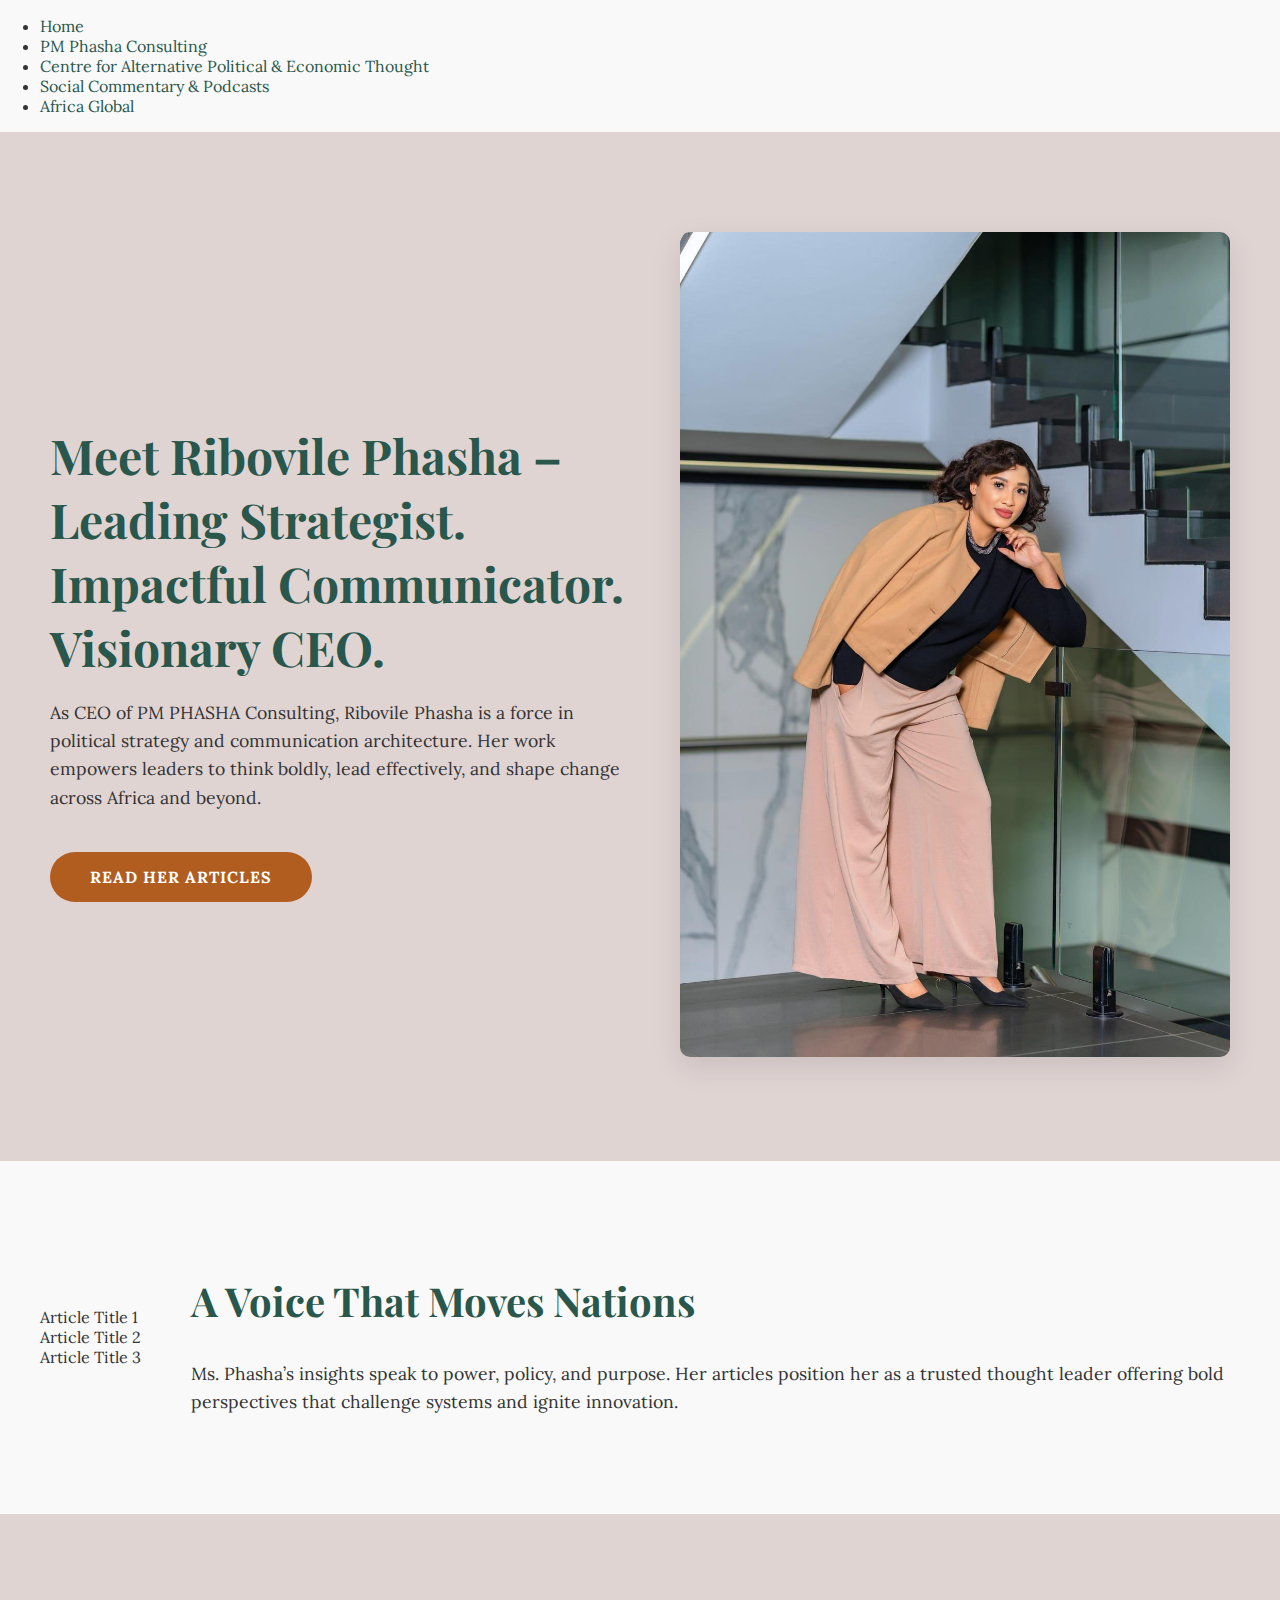
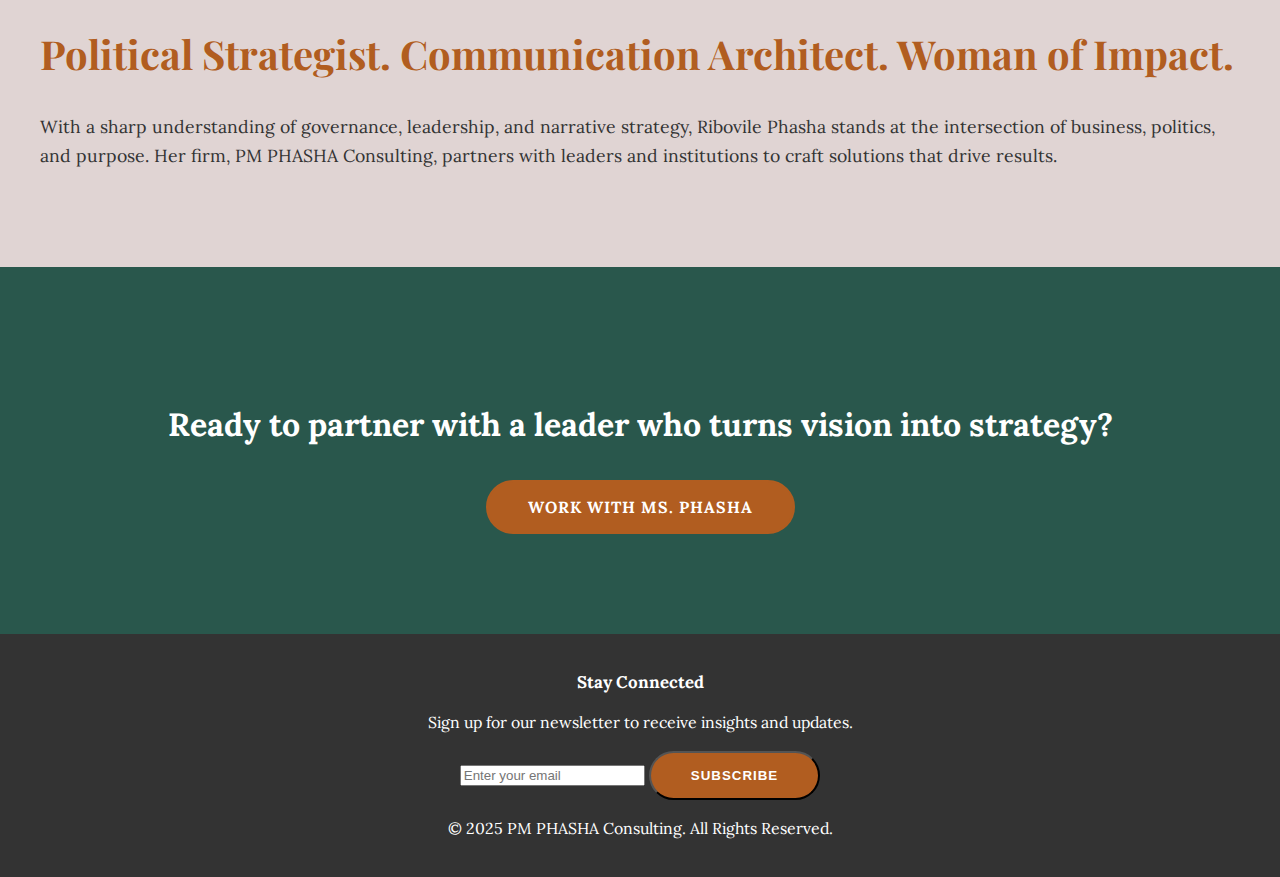
<file: index.html>
<!DOCTYPE html>
<html lang="en">
<head>
    <meta charset="UTF-8">
    <meta name="viewport" content="width=device-width, initial-scale=1.0">
    <title>Ribovile Phasha - Leading Strategist | Home</title>
    <meta name="description" content="Meet Ribovile Phasha, CEO of PM PHASHA Consulting. A leading strategist, impactful communicator, and visionary CEO.">
    <link rel="stylesheet" href="style.css">
    <link href="https://fonts.googleapis.com/css2?family=Playfair+Display:wght@400;700&family=Lora:wght@400;700&display=swap" rel="stylesheet">
</head>
<body>

    <header class="main-header">
        <nav class="main-nav">
            <ul class="nav-links">
                <li><a href="index.html">Home</a></li>
                <li><a href="pmpashaconsulting.html">PM Phasha Consulting</a></li>
                <li><a href="centre.html">Centre for Alternative Political & Economic Thought</a></li>
                <li><a href="social.html">Social Commentary & Podcasts</a></li>
                <li><a href="africaglobal.html">Africa Global</a></li>
            </ul>
        </nav>
    </header>

    <main>
        <section class="hero-section" id="hero-section">
            <div class="hero-content fade-in">
                <h1 class="hero-headline">Meet Ribovile Phasha – Leading Strategist. Impactful Communicator. Visionary CEO.</h1>
                <p class="hero-subheading">As CEO of PM PHASHA Consulting, Ribovile Phasha is a force in political strategy and communication architecture. Her work empowers leaders to think boldly, lead effectively, and shape change across Africa and beyond.</p>
                <a href="#articles-section" class="cta-button pulse">Read Her Articles</a>
            </div>
            <div class="hero-image-container fade-in">
                <img src="Web.jfif" alt="Ribovile Phasha posing by a staircase" class="hero-image">
            </div>
        </section>

        <section class="thought-leader-section" id="articles-section">
            <div class="thought-leader-content">
                <div class="text-block fade-in">
                    <h2>A Voice That Moves Nations</h2>
                    <p>Ms. Phasha’s insights speak to power, policy, and purpose. Her articles position her as a trusted thought leader offering bold perspectives that challenge systems and ignite innovation.</p>
                </div>
                <div class="articles-carousel fade-in">
                    <div class="article-placeholder">Article Title 1</div>
                    <div class="article-placeholder">Article Title 2</div>
                    <div class="article-placeholder">Article Title 3</div>
                </div>
            </div>
        </section>

        <section class="about-summary-section">
            <div class="about-summary-content">
                <div class="text-block fade-in">
                    <h2>Political Strategist. Communication Architect. Woman of Impact.</h2>
                    <p>With a sharp understanding of governance, leadership, and narrative strategy, Ribovile Phasha stands at the intersection of business, politics, and purpose. Her firm, PM PHASHA Consulting, partners with leaders and institutions to craft solutions that drive results.</p>
                </div>
            </div>
        </section>

        <section class="cta-banner">
            <div class="cta-banner-content fade-in">
                <p class="banner-text">Ready to partner with a leader who turns vision into strategy?</p>
                <a href="pmpashaconsulting.html#contact" class="cta-button secondary-cta pulse">Work With Ms. Phasha</a>
            </div>
        </section>
    </main>
    
    <footer class="main-footer">
        <div class="footer-content">
            <div class="newsletter-signup">
                <h3>Stay Connected</h3>
                <p>Sign up for our newsletter to receive insights and updates.</p>
                <form action="#" class="newsletter-form">
                    <input type="email" placeholder="Enter your email" required>
                    <button type="submit" class="cta-button">Subscribe</button>
                </form>
            </div>
            <p>&copy; 2025 PM PHASHA Consulting. All Rights Reserved.</p>
        </div>
    </footer>

    <script src="script.js"></script>
</body>

</html>
</file>
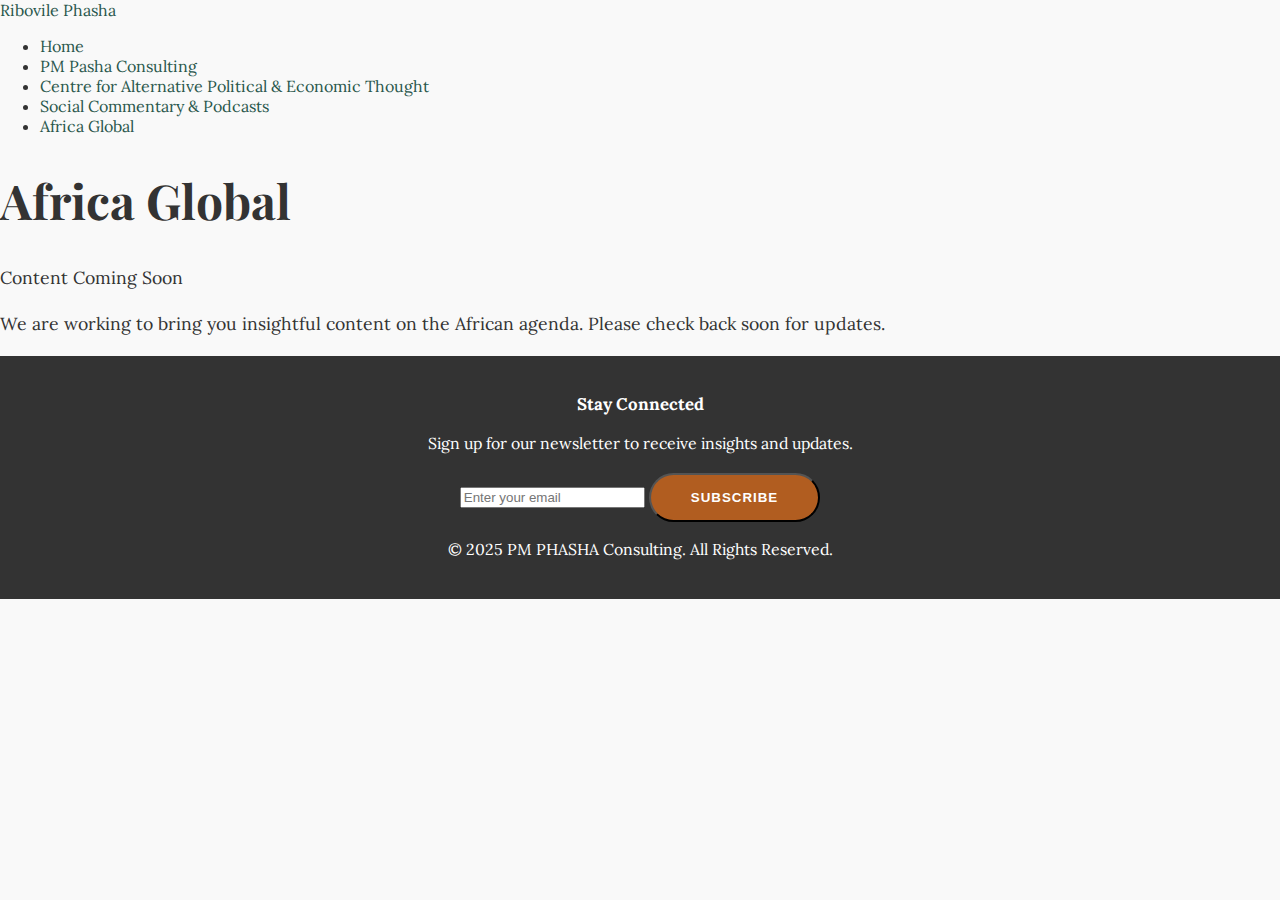
<file: africaglobal.html>
<!DOCTYPE html>
<html lang="en">
<head>
    <meta charset="UTF-8">
    <meta name="viewport" content="width=device-width, initial-scale=1.0">
    <title>Africa Global | Coming Soon</title>
    <meta name="description" content="Stay tuned for content on the Africa Global agenda. This page is currently under development.">
    <link rel="stylesheet" href="style.css">
    <link href="https://fonts.googleapis.com/css2?family=Playfair+Display:wght@400;700&family=Lora:wght@400;700&display=swap" rel="stylesheet">
</head>
<body>

    <header class="main-header">
        <nav class="main-nav">
            <a href="index.html" class="nav-logo">Ribovile Phasha</a>
            <ul class="nav-links">
                <li><a href="index.html">Home</a></li>
                <li><a href="pmpashaconsulting.html">PM Pasha Consulting</a></li>
                <li><a href="centre.html">Centre for Alternative Political & Economic Thought</a></li>
                <li><a href="social.html">Social Commentary & Podcasts</a></li>
                <li><a href="africaglobal.html">Africa Global</a></li>
            </ul>
        </nav>
    </header>

    <main>
        <section class="page-hero">
            <h1 class="page-title fade-in">Africa Global</h1>
            <p class="page-subtitle fade-in">Content Coming Soon</p>
        </section>

        <section class="coming-soon-section fade-in">
            <p>We are working to bring you insightful content on the African agenda. Please check back soon for updates.</p>
        </section>
    </main>
    
    <footer class="main-footer">
        <div class="footer-content">
            <div class="newsletter-signup">
                <h3>Stay Connected</h3>
                <p>Sign up for our newsletter to receive insights and updates.</p>
                <form action="#" class="newsletter-form">
                    <input type="email" placeholder="Enter your email" required>
                    <button type="submit" class="cta-button">Subscribe</button>
                </form>
            </div>
            <p>&copy; 2025 PM PHASHA Consulting. All Rights Reserved.</p>
        </div>
    </footer>

    <script src="script.js"></script>
</body>
</html>
</file>
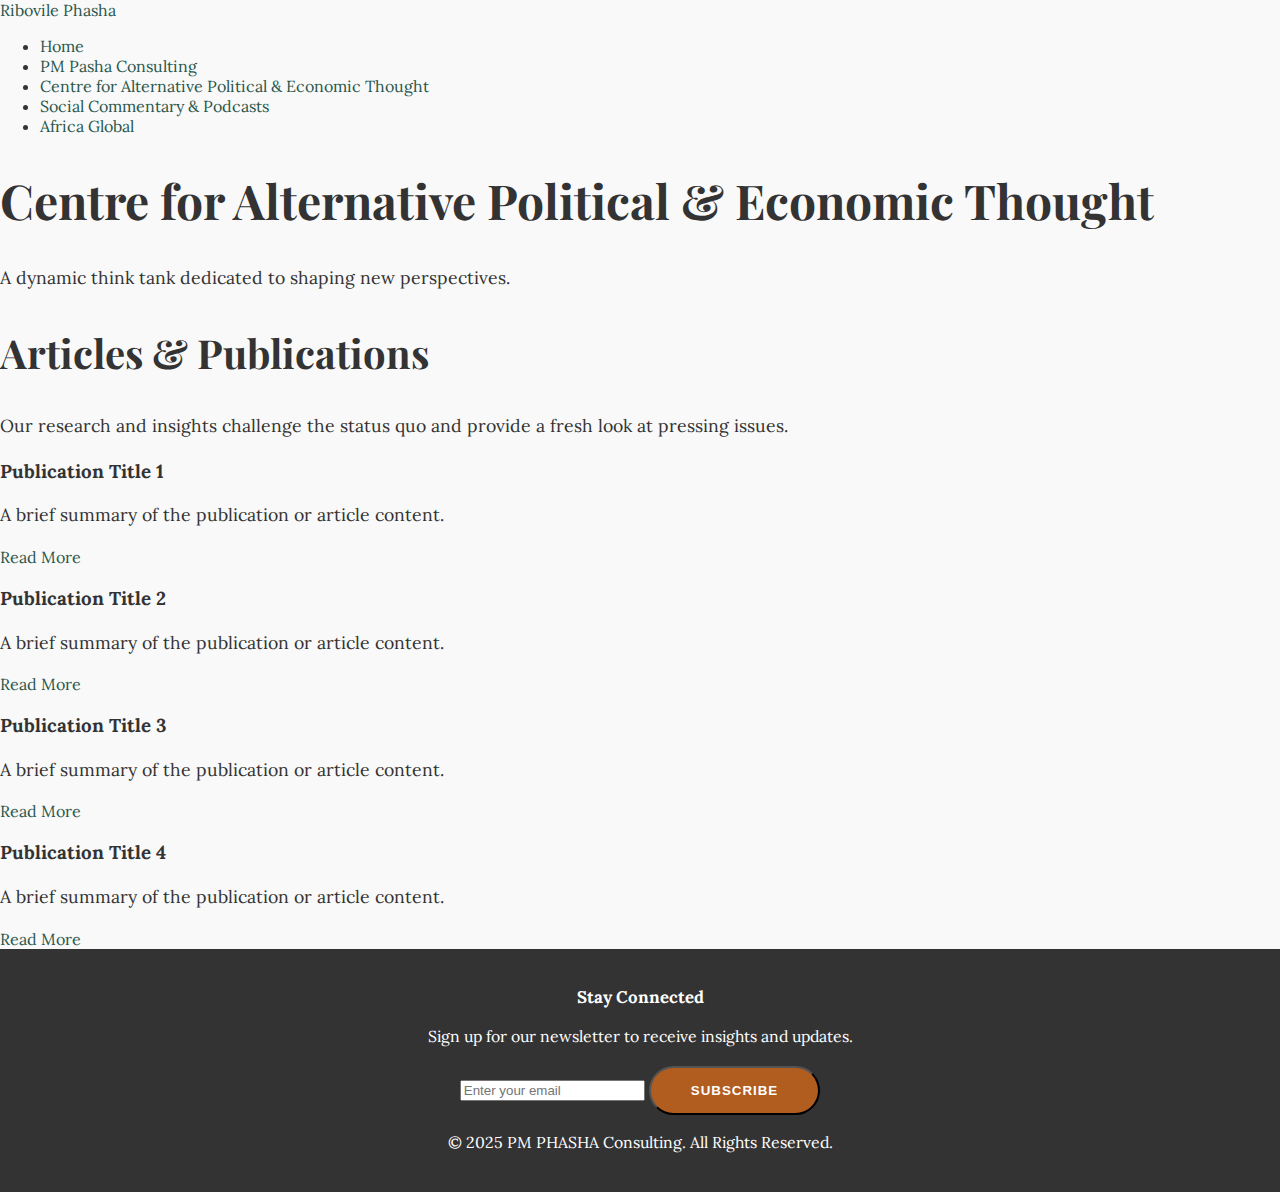
<file: centre.html>
<!DOCTYPE html>
<html lang="en">
<head>
    <meta charset="UTF-8">
    <meta name="viewport" content="width=device-width, initial-scale=1.0">
    <title>Centre for Alternative Political & Economic Thought</title>
    <meta name="description" content="A hub for thought leadership, articles, and publications from Ribovile Phasha's think tank.">
    <link rel="stylesheet" href="style.css">
    <link href="https://fonts.googleapis.com/css2?family=Playfair+Display:wght@400;700&family=Lora:wght@400;700&display=swap" rel="stylesheet">
</head>
<body>

    <header class="main-header">
        <nav class="main-nav">
            <a href="index.html" class="nav-logo">Ribovile Phasha</a>
            <ul class="nav-links">
                <li><a href="index.html">Home</a></li>
                <li><a href="pmpashaconsulting.html">PM Pasha Consulting</a></li>
                <li><a href="centre.html">Centre for Alternative Political & Economic Thought</a></li>
                <li><a href="social.html">Social Commentary & Podcasts</a></li>
                <li><a href="africaglobal.html">Africa Global</a></li>
            </ul>
        </nav>
    </header>

    <main>
        <section class="page-hero">
            <h1 class="page-title fade-in">Centre for Alternative Political & Economic Thought</h1>
            <p class="page-subtitle fade-in">A dynamic think tank dedicated to shaping new perspectives.</p>
        </section>

        <section class="content-section fade-in">
            <h2>Articles & Publications</h2>
            <p>Our research and insights challenge the status quo and provide a fresh look at pressing issues.</p>
            <div class="articles-grid">
                <div class="article-card">
                    <h3>Publication Title 1</h3>
                    <p>A brief summary of the publication or article content.</p>
                    <a href="#" class="read-link">Read More</a>
                </div>
                <div class="article-card">
                    <h3>Publication Title 2</h3>
                    <p>A brief summary of the publication or article content.</p>
                    <a href="#" class="read-link">Read More</a>
                </div>
                <div class="article-card">
                    <h3>Publication Title 3</h3>
                    <p>A brief summary of the publication or article content.</p>
                    <a href="#" class="read-link">Read More</a>
                </div>
                <div class="article-card">
                    <h3>Publication Title 4</h3>
                    <p>A brief summary of the publication or article content.</p>
                    <a href="#" class="read-link">Read More</a>
                </div>
            </div>
        </section>

    </main>
    
    <footer class="main-footer">
        <div class="footer-content">
            <div class="newsletter-signup">
                <h3>Stay Connected</h3>
                <p>Sign up for our newsletter to receive insights and updates.</p>
                <form action="#" class="newsletter-form">
                    <input type="email" placeholder="Enter your email" required>
                    <button type="submit" class="cta-button">Subscribe</button>
                </form>
            </div>
            <p>&copy; 2025 PM PHASHA Consulting. All Rights Reserved.</p>
        </div>
    </footer>

    <script src="script.js"></script>
</body>
</html>
</file>
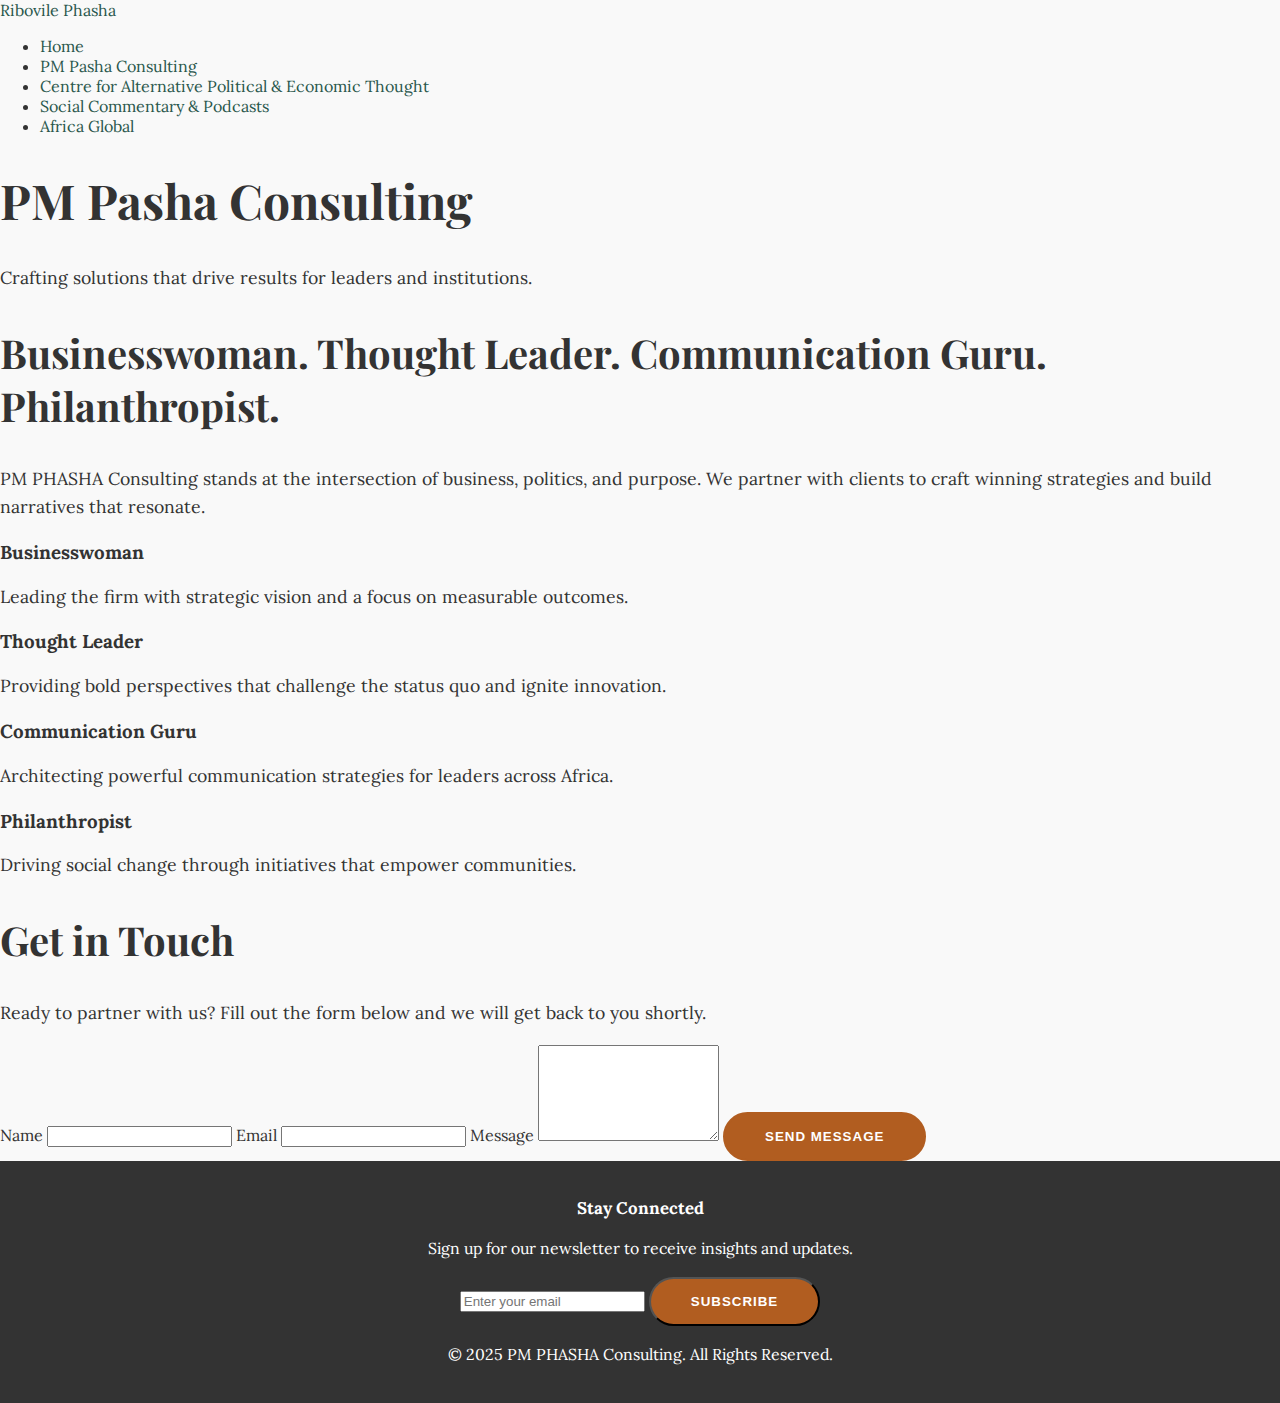
<file: pmpashaconsulting.html>
<!DOCTYPE html>
<html lang="en">
<head>
    <meta charset="UTF-8">
    <meta name="viewport" content="width=device-width, initial-scale=1.0">
    <title>PM Pasha Consulting | Business Strategy</title>
    <meta name="description" content="Discover the services of PM PHASHA Consulting, led by Ribovile Phasha. Specializing in business, political strategy, and communication architecture.">
    <link rel="stylesheet" href="style.css">
    <link href="https://fonts.googleapis.com/css2?family=Playfair+Display:wght@400;700&family=Lora:wght@400;700&display=swap" rel="stylesheet">
</head>
<body>

    <header class="main-header">
        <nav class="main-nav">
            <a href="index.html" class="nav-logo">Ribovile Phasha</a>
            <ul class="nav-links">
                <li><a href="index.html">Home</a></li>
                <li><a href="pmpashaconsulting.html">PM Pasha Consulting</a></li>
                <li><a href="centre.html">Centre for Alternative Political & Economic Thought</a></li>
                <li><a href="social.html">Social Commentary & Podcasts</a></li>
                <li><a href="africaglobal.html">Africa Global</a></li>
            </ul>
        </nav>
    </header>

    <main>
        <section class="page-hero">
            <h1 class="page-title fade-in">PM Pasha Consulting</h1>
            <p class="page-subtitle fade-in">Crafting solutions that drive results for leaders and institutions.</p>
        </section>

        <section class="content-section fade-in">
            <h2>Businesswoman. Thought Leader. Communication Guru. Philanthropist.</h2>
            <p>PM PHASHA Consulting stands at the intersection of business, politics, and purpose. We partner with clients to craft winning strategies and build narratives that resonate.</p>
            <div class="roles-grid">
                <div class="role-card">
                    <h3>Businesswoman</h3>
                    <p>Leading the firm with strategic vision and a focus on measurable outcomes.</p>
                </div>
                <div class="role-card">
                    <h3>Thought Leader</h3>
                    <p>Providing bold perspectives that challenge the status quo and ignite innovation.</p>
                </div>
                <div class="role-card">
                    <h3>Communication Guru</h3>
                    <p>Architecting powerful communication strategies for leaders across Africa.</p>
                </div>
                <div class="role-card">
                    <h3>Philanthropist</h3>
                    <p>Driving social change through initiatives that empower communities.</p>
                </div>
            </div>
        </section>

        <section id="contact" class="contact-section fade-in">
            <h2>Get in Touch</h2>
            <p>Ready to partner with us? Fill out the form below and we will get back to you shortly.</p>
            <form action="#" class="contact-form">
                <label for="name">Name</label>
                <input type="text" id="name" name="name" required>
                
                <label for="email">Email</label>
                <input type="email" id="email" name="email" required>
                
                <label for="message">Message</label>
                <textarea id="message" name="message" rows="6" required></textarea>
                
                <button type="submit" class="cta-button secondary-cta">Send Message</button>
            </form>
        </section>

    </main>
    
    <footer class="main-footer">
        <div class="footer-content">
            <div class="newsletter-signup">
                <h3>Stay Connected</h3>
                <p>Sign up for our newsletter to receive insights and updates.</p>
                <form action="#" class="newsletter-form">
                    <input type="email" placeholder="Enter your email" required>
                    <button type="submit" class="cta-button">Subscribe</button>
                </form>
            </div>
            <p>&copy; 2025 PM PHASHA Consulting. All Rights Reserved.</p>
        </div>
    </footer>

    <script src="script.js"></script>
</body>
</html>
</file>
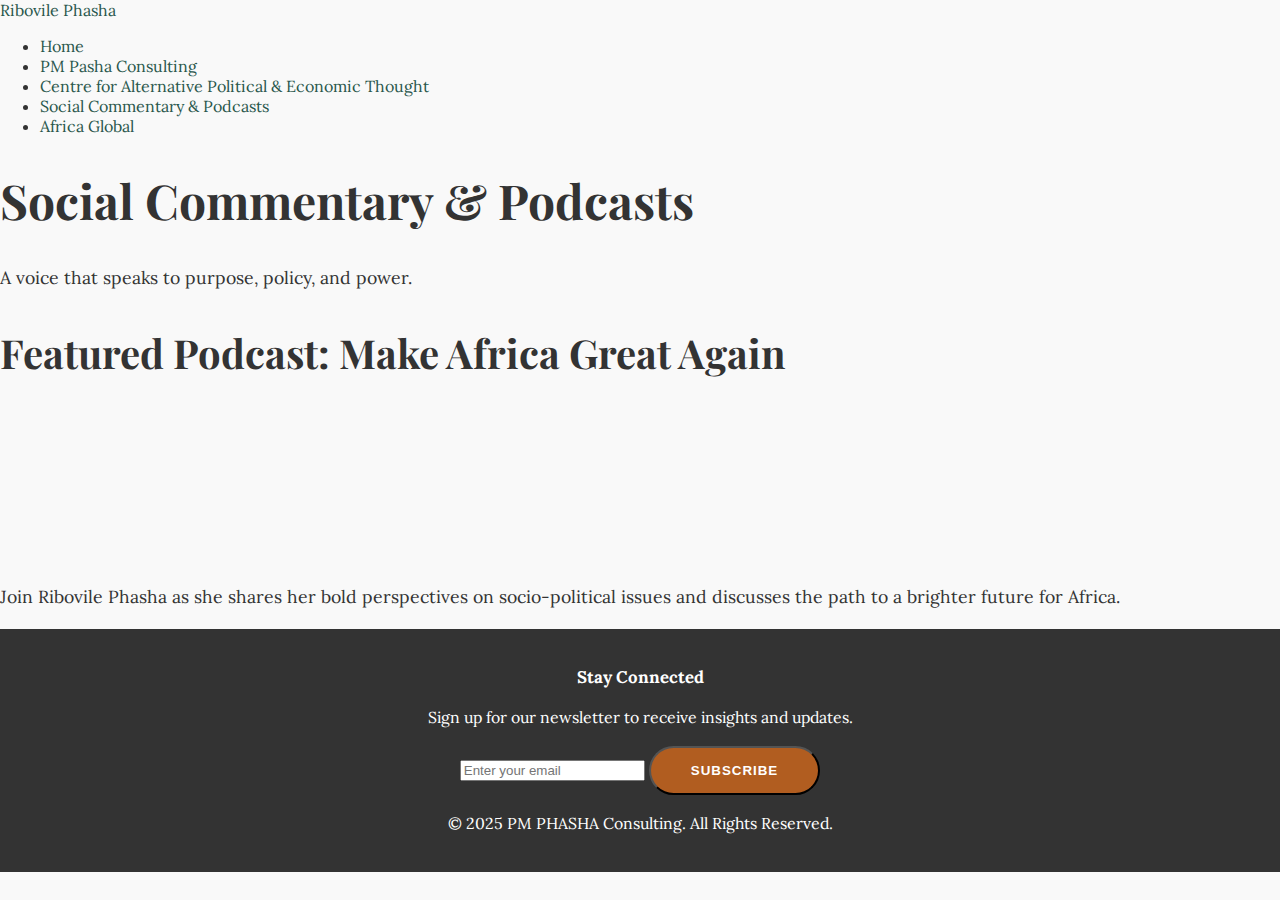
<file: social.html>
<!DOCTYPE html>
<html lang="en">
<head>
    <meta charset="UTF-8">
    <meta name="viewport" content="width=device-width, initial-scale=1.0">
    <title>Social Commentary & Podcasts</title>
    <meta name="description" content="Listen to Ribovile Phasha's social commentary and featured podcasts, including 'Make Africa Great Again'.">
    <link rel="stylesheet" href="style.css">
    <link href="https://fonts.googleapis.com/css2?family=Playfair+Display:wght@400;700&family=Lora:wght@400;700&display=swap" rel="stylesheet">
</head>
<body>

    <header class="main-header">
        <nav class="main-nav">
            <a href="index.html" class="nav-logo">Ribovile Phasha</a>
            <ul class="nav-links">
                <li><a href="index.html">Home</a></li>
                <li><a href="pmpashaconsulting.html">PM Pasha Consulting</a></li>
                <li><a href="centre.html">Centre for Alternative Political & Economic Thought</a></li>
                <li><a href="social.html">Social Commentary & Podcasts</a></li>
                <li><a href="africaglobal.html">Africa Global</a></li>
            </ul>
        </nav>
    </header>

    <main>
        <section class="page-hero">
            <h1 class="page-title fade-in">Social Commentary & Podcasts</h1>
            <p class="page-subtitle fade-in">A voice that speaks to purpose, policy, and power.</p>
        </section>

        <section class="content-section fade-in">
            <h2>Featured Podcast: Make Africa Great Again</h2>
            <div class="podcast-embed-container">
                <iframe src="https://example.com/podcast-embed" frameborder="0" allowfullscreen></iframe>
            </div>
            <p class="podcast-description">Join Ribovile Phasha as she shares her bold perspectives on socio-political issues and discusses the path to a brighter future for Africa.</p>
        </section>

    </main>
    
    <footer class="main-footer">
        <div class="footer-content">
            <div class="newsletter-signup">
                <h3>Stay Connected</h3>
                <p>Sign up for our newsletter to receive insights and updates.</p>
                <form action="#" class="newsletter-form">
                    <input type="email" placeholder="Enter your email" required>
                    <button type="submit" class="cta-button">Subscribe</button>
                </form>
            </div>
            <p>&copy; 2025 PM PHASHA Consulting. All Rights Reserved.</p>
        </div>
    </footer>

    <script src="script.js"></script>
</body>
</html>
</file>
<file: style.css>
/* General Styles */
:root {
    --green: #29574c;
    --pink: #e0d4d3;
    --brown: #b15d20;
    --light-grey: #f9f9f9;
    --dark-text: #333;
}

body {
    font-family: 'Lora', serif;
    margin: 0;
    padding: 0;
    color: var(--dark-text);
    background-color: var(--light-grey);
}

h1, h2 {
    font-family: 'Playfair Display', serif;
    font-weight: 700;
}

h1 { font-size: 3em; }
h2 { font-size: 2.5em; }

p {
    font-size: 1.1em;
    line-height: 1.6;
}

a {
    text-decoration: none;
    color: var(--green);
}

.cta-button {
    display: inline-block;
    padding: 15px 40px;
    background-color: var(--brown);
    color: white;
    font-weight: 700;
    border-radius: 50px;
    transition: background-color 0.3s ease;
    text-transform: uppercase;
    letter-spacing: 1px;
}

.cta-button:hover {
    background-color: #a0501a;
}

/* Hero Section */
.hero-section {
    display: flex;
    flex-direction: column;
    align-items: center;
    text-align: center;
    background-color: var(--pink);
    padding: 60px 20px;
    gap: 40px;
}

.hero-content {
    max-width: 800px;
    margin: 0 auto;
}

.hero-headline {
    color: var(--green);
    margin-bottom: 20px;
}

.hero-subheading {
    margin-bottom: 40px;
}

.hero-image-container {
    width: 100%;
    max-width: 600px;
}

.hero-image {
    width: 100%;
    height: auto;
    border-radius: 10px;
    box-shadow: 0 10px 30px rgba(0, 0, 0, 0.1);
}

/* Section Layouts */
.thought-leader-section,
.about-summary-section {
    padding: 80px 20px;
}

.thought-leader-content,
.about-summary-content {
    display: flex;
    align-items: center;
    max-width: 1200px;
    margin: 0 auto;
    gap: 50px;
}

.thought-leader-content .text-block { order: 1; }
.thought-leader-content .image-block { order: 2; }

.about-summary-content .text-block { order: 1; }

.text-block {
    flex: 1;
}

.image-block {
    flex: 1;
}

.section-image {
    width: 100%;
    height: auto;
    border-radius: 10px;
    box-shadow: 0 4px 15px rgba(0, 0, 0, 0.1);
}

.thought-leader-section h2 {
    color: var(--green);
}

.about-summary-section {
    background-color: var(--pink);
}

.about-summary-section h2 {
    color: var(--brown);
}

/* CTA Banner */
.cta-banner {
    background-color: var(--green);
    color: white;
    text-align: center;
    padding: 100px 20px;
}

.banner-text {
    font-size: 2em;
    font-weight: 700;
    margin-bottom: 30px;
    color: white;
}

.secondary-cta {
    background-color: var(--brown);
    border: 2px solid var(--brown);
    color: white;
}

.secondary-cta:hover {
    background-color: #a0501a;
    border-color: #a0501a;
}

/* Footer */
footer {
    text-align: center;
    padding: 20px;
    background-color: var(--dark-text);
    color: white;
    font-size: 0.9em;
}

/* Responsive Design */
@media (min-width: 768px) {
    .hero-section {
        flex-direction: row;
        padding: 100px 50px;
        text-align: left;
    }
    
    .hero-content {
        margin: 0;
        max-width: 50%;
    }
    
    .hero-image-container {
        max-width: 50%;
    }

    .thought-leader-content {
        flex-direction: row;
    }

    .about-summary-content {
        flex-direction: row-reverse;
    }
}

@media (max-width: 767px) {
    .thought-leader-content,
    .about-summary-content {
        flex-direction: column;
        text-align: center;
    }
}
</file>
